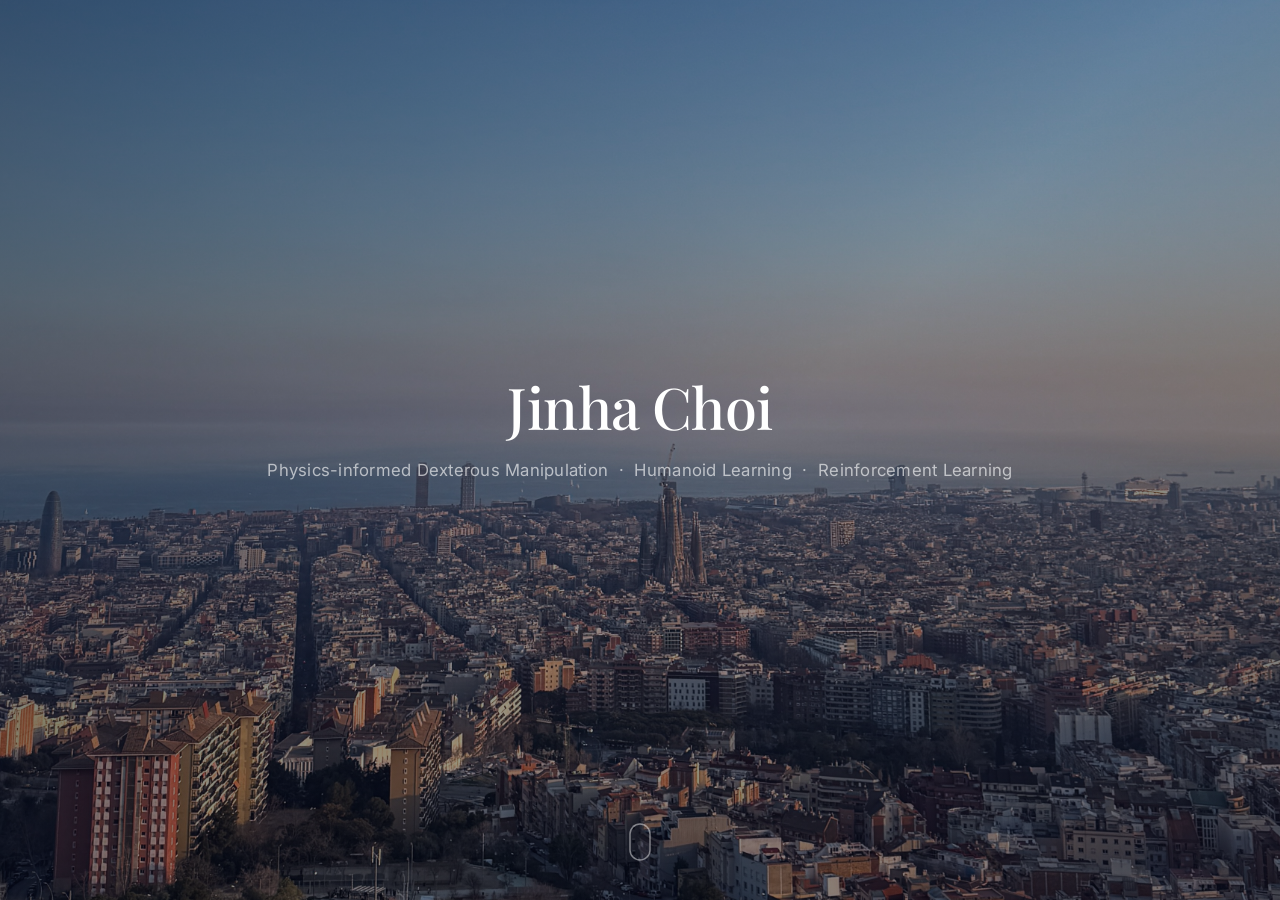
<file: index.html>
<!DOCTYPE html>
<html lang="en">
<head>
  <meta charset="UTF-8" />
  <meta name="viewport" content="width=device-width, initial-scale=1.0" />
  <title>Jinha Choi</title>
  <meta name="description" content="Jinha Choi — Yonsei University. Physics-informed dexterous manipulation, humanoid learning, and reinforcement learning.">

  <link rel="preconnect" href="https://fonts.googleapis.com">
  <link rel="preconnect" href="https://fonts.gstatic.com" crossorigin>
  <link href="https://fonts.googleapis.com/css2?family=Playfair+Display:wght@400;500;600&family=Inter:wght@300;400;500;600;700&display=swap" rel="stylesheet">

  <link rel="stylesheet" href="base.css" />
  <link rel="stylesheet" href="hero.css" />
  <link rel="stylesheet" href="content.css" />
</head>

<body>
  <div class="snap-container">

    <!-- ═══════════════════ HERO ═══════════════════ -->
    <header class="hero" id="home">
      <div class="hero-overlay"></div>
      <div class="hero-content">
        <h1 class="hero-name">Jinha Choi</h1>
        <p class="hero-tagline">Physics-informed Dexterous Manipulation &nbsp;·&nbsp; Humanoid Learning &nbsp;·&nbsp; Reinforcement Learning</p>
      </div>
      <button class="scroll-cue" type="button" aria-label="Scroll to content">
        <!-- Mouse scroll icon with animated wheel -->
        <svg viewBox="0 0 24 40" fill="none" aria-hidden="true">
          <rect x="2" y="2" width="20" height="36" rx="10" stroke="currentColor" stroke-width="1.5"/>
          <circle cx="12" cy="10" r="2.8" fill="currentColor">
            <animate attributeName="cy" values="10;22;10" dur="2s" repeatCount="indefinite" calcMode="spline" keySplines="0.4 0 0.6 1; 0.4 0 0.6 1"/>
            <animate attributeName="opacity" values="0.9;0.15;0.9" dur="2s" repeatCount="indefinite" calcMode="spline" keySplines="0.4 0 0.6 1; 0.4 0 0.6 1"/>
          </circle>
        </svg>
      </button>
    </header>

    <!-- ═══════════════════ CONTENT ═══════════════════ -->
    <div id="contentWrap" class="content-wrap snap">

      <!-- ─── Sticky Nav ─── -->
      <nav id="contentNav" class="content-nav">
        <div class="content-nav-inner">
          <a class="brand" href="#home" id="brandLink">Jinha Choi</a>
          <ul class="navlinks">
            <li><a class="navlink" href="#about">About</a></li>
            <li><a class="navlink" href="#news">News</a></li>
            <li><a class="navlink" href="#publications">Publications</a></li>
            <li><a class="navlink" href="#experience">Experience</a></li>
            <li><a class="navlink" href="#awards">Awards</a></li>
            <li><a class="navlink" href="#contact">Contact</a></li>
          </ul>
        </div>
      </nav>

      <!-- ═══════════════════ ABOUT ═══════════════════ -->
      <section id="about" class="section bg-white">
        <div class="section-inner">
          <div class="about-grid">

            <!-- Left: bio -->
            <div class="about-content">
              <h2 class="about-name">Jinha Choi</h2>

              <div class="about-bio">
                <p>
                  I'm Jinha Choi, an undergraduate student at Yonsei University, South Korea, majoring in Computer
                  Science and Nano Science and Engineering and expected to graduate in February 2027.
                </p>
                <p>
                  I am currently advised by
                  <a href="https://scholar.google.com/citations?user=jizxpZYAAAAJ&amp;hl=ko&amp;oi=ao" target="_blank" rel="noopener">Prof. Yonghyeon Lee</a>
                  at <a href="https://rophi-lab.github.io/" target="_blank" rel="noopener">RoPhi Lab</a> at Yonsei
                  University, working on high-DoF dexterous manipulation incorporating physics- and control-informed
                  priors toward generalizable robot intelligence for unstructured environments and real-world
                  deployment. Previously, I was a research intern at
                  <a href="https://www.hugelab.org/" target="_blank" rel="noopener">HuGeLab</a> at KAIST, advised by
                  <a href="https://beomjoonkim.github.io/" target="_blank" rel="noopener">Prof. Beomjoon Kim</a>, where
                  I worked on real-world deployment of humanoid locomotion policies. I also worked at
                  <a href="https://dil.yonsei.ac.kr/" target="_blank" rel="noopener">DILLab</a> at Yonsei University,
                  advised by <a href="https://www.jmlee.kr/" target="_blank" rel="noopener">Prof. Jongmin Lee</a>, on
                  offline reinforcement learning that distills a value-aware multi-step flow policy into an efficient
                  one-step policy using state-wise entropic optimal transport. Earlier, at Yonsei RLLAB, advised
                  by Prof. Youngwoon Lee, I built humanoid locomotion baselines using retargeted motion priors
                  and studied their effects on motion quality and stability.
                </p>
              </div>

              <div class="about-links">
                <a class="link-chip" href="assets/CV.pdf" target="_blank" rel="noopener">
                  <img src="assets/content/about/cv.webp" alt=""> CV
                </a>
                <a class="link-chip" href="https://scholar.google.com/citations?user=HBGZwBkAAAAJ&amp;hl=en" target="_blank" rel="noopener">
                  <img src="assets/content/about/google scholar.png" alt="" class="scholar-icon"> Scholar
                </a>
                <a class="link-chip" href="https://mail.google.com/mail/?view=cm&amp;fs=1&amp;to=jinhac174@gmail.com" target="_blank" rel="noopener">
                  <img src="assets/content/about/email.webp" alt=""> Email
                </a>
                <a class="link-chip" href="https://www.linkedin.com/in/jinha-choi-85202a30b/" target="_blank" rel="noopener">
                  <img src="assets/content/about/linkedin.webp" alt=""> LinkedIn
                </a>
              </div>
            </div>

            <!-- Right: photo -->
            <div class="about-photo-col">
              <img src="assets/content/about/jinha.jpg" alt="Jinha Choi" class="about-photo"/>
            </div>
          </div>
        </div>
      </section>

      <!-- ═══════════════════ NEWS ═══════════════════ -->
      <section id="news" class="section bg-gray">
        <div class="section-inner">
          <h2 class="section-title">News</h2>
          <div class="section-rule"></div>

          <ul class="news-list">
            <li class="news-item">
              <span class="news-date">Sep 2026</span>
              <span class="news-text">
                Started research internship at <strong>RoPhi Lab</strong>, Yonsei University, working on high-DoF
                dexterous manipulation with <strong>Prof. Yonghyeon Lee</strong>.
              </span>
            </li>
            <li class="news-item">
              <span class="news-date">Jun 2026</span>
              <span class="news-text">
                Started summer internship at <strong>KAIST HuGeLab</strong>, working on humanoid robot learning
                with <strong>Prof. Beomjoon Kim</strong>.
              </span>
            </li>
            <li class="news-item">
              <span class="news-date">Jun 2026</span>
              <span class="news-text">
                Submitted <em>"Learning Multimodal One-step Flow Policy via Value-weighted Optimal Transport"</em>
                to <strong>NeurIPS 2026</strong>.
              </span>
            </li>
            <li class="news-item">
              <span class="news-date">Jan 2026</span>
              <span class="news-text">
                Started research internship at <strong>DILLAB</strong>, Yonsei University, working on
                multimodal flow policies and offline RL with <strong>Prof. Jongmin Lee</strong>.
              </span>
            </li>
            <li class="news-item">
              <span class="news-date">Jul 2025</span>
              <span class="news-text">
                Started research internship at <strong>RLLAB</strong>, Yonsei University, working on humanoid
                loco-manipulation with <strong>Prof. Youngwoon Lee</strong>.
              </span>
            </li>
            <li class="news-item">
              <span class="news-date">May 2025</span>
              <span class="news-text">
                <em>"When AI Co-Scientists Fail: SPOT"</em> — a benchmark for automated verification of scientific
                research — available on arXiv (contributing co-author).
              </span>
            </li>
          </ul>
        </div>
      </section>

      <!-- ═══════════════════ PUBLICATIONS ═══════════════════ -->
      <section id="publications" class="section bg-white">
        <div class="section-inner">
          <h2 class="section-title">Publications</h2>
          <div class="section-rule"></div>

          <div class="pub-list">

            <!-- Paper 1: Flow Policy -->
            <article class="pub-item">
              <div class="pub-img-col">
                <img src="assets/content/publications/OptiFlow.png" alt="OptiFlow paper preview" class="pub-img">
              </div>
              <div class="pub-info">
                <p class="pub-title">
                  [C1] Learning Multimodal One-step Flow Policy via Value-weighted Optimal Transport
                </p>
                <p class="pub-authors">
                  Jaehun Shon<sup>*</sup>, <strong>Jinha Choi</strong><sup>*</sup>, Jongwook Jeon, Jongmin Lee
                </p>
                <p class="pub-authors"><sup>*</sup> Equal contribution.</p>
                <div class="pub-meta-row">
                  <span class="pub-venue pub-venue-featured">NeurIPS 2026</span>
                  <div class="pub-links">
                    <a class="pub-link" href="https://arxiv.org/pdf/2609.15883" target="_blank" rel="noopener">Paper</a>
                    <a class="pub-link" href="https://github.com/Yonsei-DILLab/OptiFlow" target="_blank" rel="noopener">Code</a>
                    <a class="pub-link" href="https://manfromearth11.github.io/projects/optiflow/" target="_blank" rel="noopener">Project Website</a>
                  </div>
                </div>
              </div>
            </article>

            <!-- Paper 2: SPOT -->
            <article class="pub-item">
              <div class="pub-img-col">
                <img src="assets/content/publications/SPOT.png" alt="SPOT benchmark" class="pub-img">
              </div>
              <div class="pub-info">
                <p class="pub-title">
                  [P1] When AI Co-Scientists Fail: SPOT — a Benchmark for Automated Verification of Scientific Research
                </p>
                <p class="pub-authors">
                  Guijin Son, Jiwoo Hong, Honglu Fan, Heejeong Nam, Hyunwoo Ko, Seungwon Lim,
                  Jinyeop Song, <strong>Jinha Choi</strong>, Gonçalo Paulo, Youngjae Yu, Stella Biderman
                </p>
                <div class="pub-meta-row">
                  <span class="pub-venue"><strong>arXiv Preprint 2025</strong></span>
                  <div class="pub-links">
                    <a class="pub-link" href="https://arxiv.org/abs/2505.11855" target="_blank" rel="noopener">Paper</a>
                    <a class="pub-link" href="https://huggingface.co/datasets/amphora/SPOT-MetaData" target="_blank" rel="noopener">Hugging Face</a>
                    <a class="pub-link" href="https://scholar.google.com/citations?view_op=view_citation&amp;hl=en&amp;user=HBGZwBkAAAAJ&amp;citation_for_view=HBGZwBkAAAAJ:u5HHmVD_uO8C" target="_blank" rel="noopener">Google Scholar</a>
                  </div>
                </div>
              </div>
            </article>

          </div>
        </div>
      </section>

      <!-- ═══════════════════ EXPERIENCE ═══════════════════ -->
      <section id="experience" class="section bg-gray">
        <div class="section-inner">
          <h2 class="section-title">Experience</h2>
          <div class="section-rule"></div>

          <!-- Project details follow the CV; existing media is retained where available. -->
          <div class="tl-entries">

            <div class="tl-entry">
              <div class="tl-media-frame">
                <div class="tl-media-placeholder" role="img" aria-label="Project demo coming soon">
                  <svg viewBox="0 0 24 24" fill="none" aria-hidden="true">
                    <rect x="3" y="4" width="18" height="16" rx="3" stroke="currentColor" stroke-width="1.3"/>
                    <path d="m10 8 6 4-6 4V8Z" stroke="currentColor" stroke-width="1.3" stroke-linejoin="round"/>
                  </svg>
                  <span>Demo coming soon</span>
                </div>
              </div>
              <div class="tl-body">
                <div class="tl-header">
                  <div>
                    <p class="tl-org">Model-based Global Planning and Learning-based Local Correction</p>
                    <p class="tl-role">Advised by <a href="https://scholar.google.com/citations?user=jizxpZYAAAAJ&amp;hl=ko&amp;oi=ao" target="_blank" rel="noopener">Prof. Yonghyeon Lee</a></p>
                  </div>
                  <span class="tl-date">Nov 2026 – Present</span>
                </div>
                <ul class="tl-desc tl-bullets">
                  <li>Developing a model-based global planner that tracks diverse moving objects with side-view and wrist cameras through an MPC torque controller.</li>
                  <li>Integrating a learned local controller through a policy-gating system that switches between the two for generalizable, robust reactive grasping.</li>
                </ul>
              </div>
            </div>

            <div class="tl-entry">
              <div class="tl-media-frame">
                <video class="tl-media tl-media-standard" autoplay muted loop playsinline preload="metadata" aria-label="Hierarchical reactive grasping on a Franka FR3 at 3 times speed">
                  <source src="assets/content/experience/web/hierarchical-reactive-grasping-fr3-3x.mp4" type="video/mp4">
                </video>
              </div>
              <div class="tl-body">
                <div class="tl-header">
                  <div>
                    <p class="tl-org">Hierarchical Reactive Grasping on FR3</p>
                    <p class="tl-role">Advised by <a href="https://scholar.google.com/citations?user=jizxpZYAAAAJ&amp;hl=ko&amp;oi=ao" target="_blank" rel="noopener">Prof. Yonghyeon Lee</a></p>
                  </div>
                  <span class="tl-date">Oct – Nov 2026</span>
                </div>
                <ul class="tl-desc tl-bullets">
                  <li>Developed and tested a reactive grasping system on a Franka FR3, adapting Lee et al.’s <a href="https://reactivegrasp.github.io/" target="_blank" rel="noopener">ICRA 2026 framework</a> to the physical setup by integrating task-space velocity fields with joint-space quadratic programming.</li>
                  <li>Demonstrated reactive grasping as the target object was moved and reoriented, without training on robot action data.</li>
                  <li><a href="https://youtu.be/omPNzPHzkBk?si=TDyMaazhN5sAHeyk" target="_blank" rel="noopener">Watch the real-time demo on YouTube</a></li>
                </ul>
              </div>
            </div>

            <div class="tl-entry">
              <div class="tl-media-frame">
                <video class="tl-media tl-media-standard" autoplay muted loop playsinline preload="metadata" aria-label="Franka FR3 control and perception demonstration: first 18 seconds at 5 times speed, then 10 times speed">
                  <source src="assets/content/experience/web/franka-fr3-control-5x-10x.mp4" type="video/mp4">
                </video>
              </div>
              <div class="tl-body">
                <div class="tl-header">
                  <div>
                    <p class="tl-org">Franka FR3 Control and Perception</p>
                    <p class="tl-role">Advised by <a href="https://scholar.google.com/citations?user=jizxpZYAAAAJ&amp;hl=ko&amp;oi=ao" target="_blank" rel="noopener">Prof. Yonghyeon Lee</a></p>
                  </div>
                  <span class="tl-date">Sep – Oct 2026</span>
                </div>
                <ul class="tl-desc tl-bullets">
                  <li>Implemented torque-level controllers on a Franka FR3, including gravity compensation, collision-aware control, QP-based inverse kinematics, and joint/task-space impedance control.</li>
                  <li>Integrated a calibrated two-camera setup with point-cloud perception and visual servoing for perception-guided grasping on the physical robot.</li>
                </ul>
              </div>
            </div>

            <div class="tl-entry">
              <div class="tl-media-frame"><video class="tl-media tl-media-standard" autoplay muted loop playsinline preload="metadata" aria-label="Humanoid Deployment — Locomotion demonstration"><source src="assets/content/experience/web/humanoid-deployment.mp4" type="video/mp4"></video></div>
              <div class="tl-body">
                <div class="tl-header">
                  <div>
                    <p class="tl-org">Humanoid Deployment — Locomotion</p>
                    <p class="tl-role">Advised by <a href="https://beomjoonkim.github.io/" target="_blank" rel="noopener">Prof. Beomjoon Kim</a></p>
                  </div>
                  <span class="tl-date">Jul 2026</span>
                </div>
                <ul class="tl-desc tl-bullets">
                  <li>Trained, validated, and deployed locomotion policies on the Unitree G1 and a custom 108 kg humanoid via sim-to-sim and sim-to-real evaluation.</li>
                </ul>
              </div>
            </div>

            <div class="tl-entry">
              <div class="tl-media-frame"><video class="tl-media tl-media-standard" autoplay muted loop playsinline preload="metadata" aria-label="Franka FR3 Teleoperation Data Collection demonstration"><source src="assets/content/experience/web/franka-teleoperation.mp4" type="video/mp4"></video></div>
              <div class="tl-body">
                <div class="tl-header">
                  <div>
                    <p class="tl-org">Franka FR3 Teleoperation Data Collection</p>
                    <p class="tl-role">Advised by <a href="https://beomjoonkim.github.io/" target="_blank" rel="noopener">Prof. Beomjoon Kim</a></p>
                  </div>
                  <span class="tl-date">Jul 2026</span>
                </div>
                <ul class="tl-desc tl-bullets">
                  <li>Integrated a Franka Panda with a 3D mouse, Touch haptic device, and Meta Quest for teleoperated demonstration collection.</li>
                </ul>
              </div>
            </div>

            <div class="tl-entry">
              <div class="tl-media-frame"><video class="tl-media tl-media-standard" autoplay muted loop playsinline preload="metadata" aria-label="Humanoid Fixed-Base Manipulation demonstration"><source src="assets/content/experience/web/humanoid-manipulation.mp4" type="video/mp4"></video></div>
              <div class="tl-body">
                <div class="tl-header">
                  <div>
                    <p class="tl-org">Humanoid Fixed-Base Manipulation</p>
                    <p class="tl-role">Advised by Prof. Youngwoon Lee</p>
                  </div>
                  <span class="tl-date">Mar – Jun 2026</span>
                </div>
                <ul class="tl-desc tl-bullets">
                  <li>Investigated PPO exploration limits for humanoid fixed-base manipulation in massively parallel simulation.</li>
                  <li>Compared PPO with SAPG and EPO and analyzed methods for improving exploration.</li>
                </ul>
              </div>
            </div>

            <div class="tl-entry">
              <div class="tl-media-frame"><video class="tl-media tl-media-standard" autoplay muted loop playsinline preload="metadata" aria-label="A1-Challenge Autonomous Driving Competition demonstration"><source src="assets/content/experience/web/a1-challenge.mp4" type="video/mp4"></video></div>
              <div class="tl-body">
                <div class="tl-header">
                  <div>
                    <p class="tl-org">A1-Challenge Autonomous Driving Competition</p>
                    <p class="tl-role">Ministry of Trade &amp; KIAPI</p>
                  </div>
                  <span class="tl-date">Mar – May 2026</span>
                </div>
                <ul class="tl-desc tl-bullets">
                  <li>Placed 4th; qualified in Nov. 2025.</li>
                  <li>Built behavioral-cloning and DAgger racing policies in MORAI using targeted corner-case demonstrations.</li>
                </ul>
              </div>
            </div>

            <div class="tl-entry">
              <div class="tl-media-frame"><video class="tl-media tl-media-standard" autoplay muted loop playsinline preload="metadata" aria-label="Physical AI Robotics Hackathon — Arm Manipulation demonstration"><source src="assets/content/experience/web/physical-ai-hackathon.mp4" type="video/mp4"></video></div>
              <div class="tl-body">
                <div class="tl-header">
                  <div>
                    <p class="tl-org">Physical AI Robotics Hackathon — Arm Manipulation</p>
                    <p class="tl-role">Kernel Academy &amp; Doosan Robotics</p>
                  </div>
                  <span class="tl-date">Mar 2026</span>
                </div>
                <ul class="tl-desc tl-bullets">
                  <li>Built a speech-guided pick-and-place pipeline with a Doosan E0509, RGB-D sensing, Whisper, SAM2, GPT-4o, and ROS2.</li>
                  <li>Implemented calibrated 3D localization, task verification, and error recovery for autonomous execution.</li>
                </ul>
              </div>
            </div>

            <div class="tl-entry">
              <div class="tl-media-frame"><img class="tl-media tl-media-standard" src="assets/content/experience/image inpainting.png" alt="Image Inpainting with LLMs and Diffusion Models"></div>
              <div class="tl-body">
                <div class="tl-header">
                  <div>
                    <p class="tl-org">Image Inpainting with LLMs and Diffusion Models</p>
                    <p class="tl-role">OUTTA AI Bootcamp</p>
                  </div>
                  <span class="tl-date">Jul – Aug 2024</span>
                </div>
                <ul class="tl-desc tl-bullets">
                  <li>Developed a language-conditioned image editing pipeline combining LLM-based attribute extraction, semantic segmentation, and diffusion-based inpainting.</li>
                </ul>
              </div>
            </div>

            <div class="tl-entry">
              <div class="tl-media-frame tl-media-frame-kdic"><img class="tl-media tl-media-standard tl-media-kdic" src="assets/content/experience/military.jpg" alt="Korea Defense Intelligence Command — Translator"></div>
              <div class="tl-body">
                <div class="tl-header">
                  <div>
                    <p class="tl-org">Korea Defense Intelligence Command — Translator</p>
                    <p class="tl-role">Military Service</p>
                  </div>
                  <span class="tl-date">Mar 2023 – Sep 2024</span>
                </div>
                <ul class="tl-desc tl-bullets">
                  <li>Translated classified documents and interpreted classified meetings for KDIC and partner agencies, including the National Intelligence Service and the U.S. National Geospatial-Intelligence Agency.</li>
                </ul>
              </div>
            </div>

            <div class="tl-entry">
              <div class="tl-media-frame tl-media-frame-vex"><video class="tl-media" autoplay muted loop playsinline preload="metadata" aria-label="VEX Robotics demonstration"><source src="assets/content/experience/web/vex-world-championship.mp4" type="video/mp4"></video></div>
              <div class="tl-body">
                <div class="tl-header">
                  <div>
                    <p class="tl-org">VEX Robotics</p>
                    <p class="tl-role">Team Lead, 1010B, WVSS Robotics</p>
                  </div>
                  <span class="tl-date">Sep 2017 – Jun 2020</span>
                </div>
                <ul class="tl-desc tl-bullets">
                  <li>Led a 12-member team across three seasons, overseeing strategy, mechanical and electrical design, programming, autonomous control, and competitive driving.</li>
                  <li>Earned first-place finishes at regional and British Columbia provincial competitions and advanced to the VEX Robotics World Championship.</li>
                  <li>Science Division Finalist at the VEX Robotics World Championship.</li>
                </ul>
              </div>
            </div>

          </div><!-- /tl-entries -->

        </div>
      </section>

      <!-- ═══════════════════ AWARDS ═══════════════════ -->
      <section id="awards" class="section bg-white">
        <div class="section-inner">
          <h2 class="section-title">Awards</h2>
          <div class="section-rule"></div>

          <div class="awards-list">

            <div class="award-row">
              <div class="award-meta"><span class="award-year">2026</span></div>
              <div class="award-body">
                <p class="award-title">Hyundai NGV Robotics Track H-Mobility Class Certificate</p>
                <p class="award-sub">Mar – Jul 2026 · Hyundai NGV</p>
                <p class="award-desc">Completed Hyundai’s Robotics Track in robotics and robot learning and received the H-Mobility Class Certificate.</p>
              </div>
            </div>

            <div class="award-row">
              <div class="award-meta"><span class="award-year">2026</span></div>
              <div class="award-body">
                <p class="award-title">2nd Place — Physical AI Robotics Hackathon</p>
                <p class="award-sub">Mar 2026 · Kernel Academy &amp; Doosan Robotics</p>
                <p class="award-desc">Presented a manipulation pipeline and demonstrated perception-guided grasping at the Kernel Academy hackathon.</p>
              </div>
            </div>

            <div class="award-row">
              <div class="award-meta"><span class="award-year">2024</span></div>
              <div class="award-body">
                <p class="award-title">Top Award — Korea Defense Intelligence Command AI Security Competition</p>
                <p class="award-sub">Awarded by Major General Sangho Moon (OF-7), Commander, KDIC</p>
                <p class="award-desc">Proposed an on-device AI framework for military systems with partial internet exposure, designed to support operational convenience while strengthening protection against security vulnerabilities and malicious misuse.</p>
              </div>
            </div>

            <div class="award-row">
              <div class="award-meta"><span class="award-year">2022</span></div>
              <div class="award-body">
                <p class="award-title">Honor Roll — Yonsei University</p>
                <p class="award-sub">Jul 2022</p>
                <p class="award-desc">Recognized for academic performance in the top 3%.</p>
              </div>
            </div>

            <div class="award-row">
              <div class="award-meta"><span class="award-year">2021</span></div>
              <div class="award-body">
                <p class="award-title">1st Place — Yonsei–Nexon RC Creative Platform</p>
                <p class="award-sub">Mar – Dec 2021</p>
                <p class="award-desc">Led a five-member team to develop an automated revolving-door assistance system for people with mobility impairments; ranked 1st of 90 teams and received a $10,000 award.</p>
              </div>
            </div>

            <div class="award-row">
              <div class="award-meta"><span class="award-year">2019</span></div>
              <div class="award-body">
                <p class="award-title">Division Finalist — VEX Robotics World Championship</p>
                <p class="award-sub">Nov 2019 · Kentucky, USA</p>
                <p class="award-desc">Reached the Science Division final in a 100-team division within a field of 600 qualified teams.</p>
              </div>
            </div>

            <div class="award-row">
              <div class="award-meta"><span class="award-year">2019</span></div>
              <div class="award-body">
                <p class="award-title">1st Place — VEX Robotics Canada BC Provincial Championship</p>
                <p class="award-sub">Jun 2019</p>
                <p class="award-desc">Won the British Columbia Provincial Championship and qualified for the VEX Robotics World Championship.</p>
              </div>
            </div>

          </div>
        </div>
      </section>

      <!-- ═══════════════════ CONTACT ═══════════════════ -->
      <section id="contact" class="section contact-section">
        <div class="section-inner">
          <h2 class="section-title">Contact</h2>
          <div class="section-rule"></div>
          <p class="contact-intro">Feel free to reach out for research discussions, collaboration, or general inquiries.</p>

          <div class="contact-cards">

            <a class="contact-card" href="https://mail.google.com/mail/?view=cm&amp;fs=1&amp;to=jinhac174@gmail.com" target="_blank" rel="noopener">
              <div class="contact-card-icon">
                <svg viewBox="0 0 24 24" fill="none" stroke="currentColor" stroke-width="1.8" stroke-linecap="round" stroke-linejoin="round">
                  <rect x="2" y="4" width="20" height="16" rx="2"/>
                  <path d="M2 7l10 7 10-7"/>
                </svg>
              </div>
              <div class="contact-card-text">
                <div class="contact-card-label">Email</div>
                <div class="contact-card-val">jinhac174@gmail.com</div>
              </div>
            </a>

            <a class="contact-card" href="https://scholar.google.com/citations?user=HBGZwBkAAAAJ&amp;hl=en" target="_blank" rel="noopener">
              <div class="contact-card-icon">
                <img src="assets/content/contact/google scholar black.png" alt="" class="scholar-icon">
              </div>
              <div class="contact-card-text">
                <div class="contact-card-label">Google Scholar</div>
                <div class="contact-card-val">Jinha Choi</div>
              </div>
            </a>

            <a class="contact-card" href="https://www.linkedin.com/in/jinha-choi-85202a30b/" target="_blank" rel="noopener">
              <div class="contact-card-icon">
                <svg viewBox="0 0 24 24" fill="currentColor">
                  <path d="M20.447 20.452h-3.554v-5.569c0-1.328-.027-3.037-1.852-3.037-1.853 0-2.136 1.445-2.136 2.939v5.667H9.351V9h3.414v1.561h.046c.477-.9 1.637-1.85 3.37-1.85 3.601 0 4.267 2.37 4.267 5.455v6.286zM5.337 7.433a2.062 2.062 0 01-2.063-2.065 2.064 2.064 0 112.063 2.065zm1.782 13.019H3.555V9h3.564v11.452zM22.225 0H1.771C.792 0 0 .774 0 1.729v20.542C0 23.227.792 24 1.771 24h20.451C23.2 24 24 23.227 24 22.271V1.729C24 .774 23.2 0 22.222 0h.003z"/>
                </svg>
              </div>
              <div class="contact-card-text">
                <div class="contact-card-label">LinkedIn</div>
                <div class="contact-card-val">Jinha Choi</div>
              </div>
            </a>

            <div class="contact-card contact-card-location">
              <div class="contact-card-icon">
                <svg viewBox="0 0 24 24" fill="none" stroke="currentColor" stroke-width="1.8" stroke-linecap="round" stroke-linejoin="round">
                  <path d="M12 2C8.134 2 5 5.134 5 9c0 5.25 7 13 7 13s7-7.75 7-13c0-3.866-3.134-7-7-7z"/>
                  <circle cx="12" cy="9" r="2.5"/>
                </svg>
              </div>
              <div class="contact-card-text">
                <div class="contact-card-label">Location</div>
                <div class="contact-card-val">50 Yonsei-Ro, Seodaemun-Gu<br>Seoul, Republic of Korea</div>
              </div>
            </div>

          </div>
        </div>
      </section>

      <!-- ─── Back to top ─── -->
      <button id="toAbout" class="to-top" type="button" aria-label="Back to top">
        <svg viewBox="0 0 24 24" aria-hidden="true">
          <path d="M18 15l-6-6-6 6" fill="none" stroke="currentColor" stroke-width="2.5" stroke-linecap="round" stroke-linejoin="round"/>
        </svg>
      </button>

      <!-- ─── Footer ─── -->
      <footer class="site-footer">
        <div class="footer-inner">
          <div class="footer-links">
            <a href="assets/CV.pdf" target="_blank" rel="noopener" class="footer-cv">CV</a>

            <a href="https://scholar.google.com/citations?user=HBGZwBkAAAAJ&amp;hl=en" target="_blank" rel="noopener" aria-label="Google Scholar">
              <img src="assets/footer/google scholar black.png" alt="Google Scholar" class="footer-icon">
            </a>
            <a href="mailto:jinhac174@gmail.com" aria-label="Email">
              <img src="assets/footer/email.png" alt="Email" class="footer-icon">
            </a>
            <a href="https://www.linkedin.com/in/jinha-choi-85202a30b/" target="_blank" rel="noopener" aria-label="LinkedIn">
              <img src="assets/footer/linkedin.png" alt="LinkedIn" class="footer-icon">
            </a>
            <a href="https://instagram.com/daniel.c.hoi" target="_blank" rel="noopener" aria-label="Instagram">
              <img src="assets/footer/instagram.png" alt="Instagram" class="footer-icon">
            </a>
          </div>
          <p class="footer-copy">&copy; 2026 Jinha Choi. All rights reserved.</p>
        </div>
      </footer>

    </div><!-- /contentWrap -->
  </div><!-- /snap-container -->

  <script>
  (() => {
    const container    = document.querySelector('.snap-container');
    const hero         = document.getElementById('home');
    const contentWrap  = document.getElementById('contentWrap');
    const nav          = document.getElementById('contentNav');
    const cue          = document.querySelector('.scroll-cue');
    const toAboutBtn   = document.getElementById('toAbout');
    const about        = document.getElementById('about');
    const brandLink    = document.getElementById('brandLink');

    if (!container || !hero || !contentWrap || !nav) return;

    // Brand → scroll back to hero
    if (brandLink) {
      brandLink.addEventListener('click', (e) => {
        e.preventDefault();
        container.scrollTo({ top: 0, behavior: 'smooth' });
      });
    }

    const navH = () => nav.offsetHeight || 60;

    // Scroll position restoration
    const SCROLL_KEY = 'snap_scrollTop_v3';
    if ('scrollRestoration' in history) history.scrollRestoration = 'manual';
    const saved = sessionStorage.getItem(SCROLL_KEY);
    if (saved !== null) {
      const prev = container.style.scrollBehavior;
      container.style.scrollBehavior = 'auto';
      container.scrollTop = Number(saved) || 0;
      requestAnimationFrame(() => { container.style.scrollBehavior = prev || ''; });
    }

    // Scroll cue → use the same native motion and snap as manual scrolling
    function scrollToContent() {
      contentWrap.scrollIntoView({ behavior: 'smooth', block: 'start' });
    }
    if (cue) cue.addEventListener('click', scrollToContent);

    // Show nav + back-to-top when hero leaves view
    const heroIO = new IntersectionObserver(([entry]) => {
      const onHero = entry.isIntersecting && entry.intersectionRatio >= 0.6;
      nav.classList.toggle('is-visible', !onHero);
      if (toAboutBtn) toAboutBtn.classList.toggle('is-visible', !onHero);
    }, { root: container, threshold: [0, 0.6] });
    heroIO.observe(hero);

    // Back-to-top → scroll to about section
    if (toAboutBtn && about) {
      toAboutBtn.addEventListener('click', () => {
        container.scrollTo({ top: about.offsetTop - navH(), behavior: 'smooth' });
      });
    }

    // Snap: mandatory near hero, free scrolling in content
    const EXTRA_ZONE = 200;
    function updateSnapMode() {
      const inMandatory = container.scrollTop <= (Math.max(1, hero.offsetHeight) + EXTRA_ZONE);
      container.style.scrollSnapType = inMandatory ? 'y mandatory' : 'none';
    }

    // Active nav highlight (most-visible section)
    const links   = Array.from(nav.querySelectorAll('.navlink'));
    const sections = links
      .map(a => document.querySelector(a.getAttribute('href')))
      .filter(Boolean);

    function updateActiveLink() {
      if (!sections.length) return;
      const cr       = container.getBoundingClientRect();
      const viewTop  = cr.top + navH();
      const viewBot  = cr.bottom;
      let best = null, bestV = -1;
      for (const sec of sections) {
        const r = sec.getBoundingClientRect();
        const v = Math.max(0, Math.min(r.bottom, viewBot) - Math.max(r.top, viewTop));
        if (v > bestV) { bestV = v; best = sec; }
      }
      if (best) {
        links.forEach(a =>
          a.classList.toggle('is-active', a.getAttribute('href') === `#${best.id}`)
        );
      }
    }

    // Anchor nav clicks with sticky-nav offset
    links.forEach(a => {
      a.addEventListener('click', (e) => {
        const href = a.getAttribute('href');
        if (!href?.startsWith('#')) return;
        const target = document.querySelector(href);
        if (!target) return;
        e.preventDefault();
        container.scrollTo({ top: target.offsetTop - navH(), behavior: 'smooth' });
      });
    });

    // Single scroll listener
    let ticking = false;
    container.addEventListener('scroll', () => {
      sessionStorage.setItem(SCROLL_KEY, String(container.scrollTop));
      if (!ticking) {
        ticking = true;
        requestAnimationFrame(() => {
          ticking = false;
          updateSnapMode();
          updateActiveLink();
        });
      }
    }, { passive: true });

    window.addEventListener('resize', () => { updateSnapMode(); requestAnimationFrame(updateActiveLink); });
    window.addEventListener('load',   updateSnapMode);
    window.addEventListener('beforeunload', () => {
      sessionStorage.setItem(SCROLL_KEY, String(container.scrollTop));
    });

    updateActiveLink();
  })();
  </script>

</body>
</html>
</file>
<file: base.css>
/* ========================= 01) Reset + tokens ========================= */
*, *::before, *::after { box-sizing: border-box; margin: 0; padding: 0; }
html, body { height: 100%; }

:root {
  --font-serif: "Playfair Display", Georgia, "Times New Roman", serif;
  --font-sans:  "Inter", system-ui, -apple-system, "Segoe UI", Arial, sans-serif;

  --c-950: #0a0f1a;
  --c-900: #0f172a;
  --c-800: #1e293b;
  --c-700: #334155;
  --c-600: #475569;
  --c-500: #64748b;
  --c-400: #94a3b8;
  --c-300: #cbd5e1;
  --c-200: #e2e8f0;
  --c-100: #f1f5f9;
  --c-50:  #f8fafc;

  --accent:        #2563eb;
  --accent-dark:   #1d4ed8;
  --accent-dim:    rgba(37,99,235,0.08);
  --accent-border: rgba(37,99,235,0.22);

  --bg:     #ffffff;
  --bg-alt: #f8fafc;
  --border: #e2e8f0;
  --text:   var(--c-900);
  --muted:  var(--c-500);

  --nav-h:     60px;
  --content-w: 1300px;
  --pad-x:     clamp(20px, 3vw, 52px);

  --shadow-sm: 0 1px 3px rgba(0,0,0,0.06), 0 1px 2px rgba(0,0,0,0.04);
  --shadow-md: 0 4px 16px rgba(0,0,0,0.08), 0 2px 6px rgba(0,0,0,0.04);

  --r-sm: 8px;
  --r-md: 12px;
  --r-lg: 16px;
}

body {
  font-family: var(--font-sans);
  color: var(--text);
  overflow: hidden;
  -webkit-font-smoothing: antialiased;
  text-rendering: optimizeLegibility;
  line-height: 1.6;
}

h1, h2, h3, h4 {
  font-family: var(--font-serif);
  font-weight: 500;
  line-height: 1.2;
}

a { color: var(--accent); text-decoration: none; }
a:hover { color: var(--accent-dark); }
strong { font-weight: 600; }
</file>
<file: hero.css>
/* ========================= 02) Hero ========================= */
.hero {
  height: 100vh;
  position: relative;
  scroll-snap-align: start;

  background-image: url("assets/hero/background.jpg");
  background-size: cover;
  background-position: center;
  background-repeat: no-repeat;

  display: flex;
  align-items: center;
  justify-content: center;
}

.hero-overlay {
  position: absolute;
  inset: 0;
  background: linear-gradient(
    135deg,
    rgba(10,15,35,0.66) 0%,
    rgba(10,15,35,0.42) 55%,
    rgba(10,15,35,0.54) 100%
  );
}

.hero-content {
  position: relative;
  z-index: 1;
  text-align: center;
  padding: 0 24px;
  max-width: 1100px;
  width: 100%;
}

.hero-name {
  font-family: var(--font-serif);
  font-size: clamp(2.2rem, 5vw, 3.6rem);
  font-weight: 500;
  color: #ffffff;
  line-height: 1.05;
  margin-bottom: 20px;
  letter-spacing: -0.01em;
}

.hero-tagline {
  font-family: var(--font-sans);
  font-size: clamp(0.88rem, 1.8vw, 1.05rem);
  font-weight: 400;
  color: rgba(255,255,255,0.62);
  line-height: 1.6;
  margin-bottom: 40px;
  letter-spacing: 0.015em;
}

/* Scroll cue — mouse scroll icon */
.scroll-cue {
  position: absolute;
  bottom: 38px;
  left: 50%;
  transform: translateX(-50%);
  background: transparent;
  border: 0;
  padding: 0;
  cursor: pointer;
  color: rgba(255,255,255,0.45);
  z-index: 2;
  transition: color 0.2s ease;
}

.scroll-cue:hover {
  color: rgba(255,255,255,0.80);
}

.scroll-cue svg {
  width: 24px;
  height: 40px;
  display: block;
}
</file>
<file: content.css>
/* ========================= 03) Snap + Nav + Sections + Footer ========================= */

.snap-container {
  height: 100vh;
  overflow-y: auto;
  scroll-snap-type: y mandatory;
  scroll-behavior: smooth;
}

.snap  { scroll-snap-align: start; }
.content-wrap { background: var(--bg); }


/* ─── Navbar ─────────────────────────────────────────────────── */
.content-nav {
  position: sticky;
  top: 0;
  z-index: 50;
  height: var(--nav-h);
  background: rgba(255,255,255,0.97);
  border-bottom: 1px solid var(--border);
  backdrop-filter: blur(8px);
  -webkit-backdrop-filter: blur(8px);

  opacity: 0;
  transform: translateY(-8px);
  pointer-events: none;
  transition: opacity 0.22s ease, transform 0.22s ease;
}

.content-nav.is-visible {
  opacity: 1;
  transform: translateY(0);
  pointer-events: auto;
}

.content-nav-inner {
  height: 100%;
  max-width: var(--content-w);
  margin: 0 auto;
  padding: 0 24px;
  display: flex;
  align-items: center;
  justify-content: space-between;
  gap: 16px;
}

.brand {
  font-family: var(--font-serif);
  font-weight: 600;
  font-size: 18px;
  color: var(--c-900);
  letter-spacing: 0.02em;
  flex-shrink: 0;
  text-decoration: none;
}
.brand:hover { color: var(--c-900); }

.navlinks {
  list-style: none;
  display: flex;
  gap: 40px;
  align-items: center;
}

.navlink {
  font-family: var(--font-sans);
  font-size: 13.5px;
  font-weight: 500;
  color: var(--c-600);
  text-decoration: none;
  letter-spacing: 0.01em;
  padding: 4px 0;
  border-bottom: 2px solid transparent;
  transition: color 0.15s ease, border-color 0.15s ease;
  white-space: nowrap;
}

.navlink:hover      { color: var(--accent); }
.navlink.is-active  { color: var(--accent); border-bottom-color: var(--accent); }

@media (max-width: 820px) {
  .navlinks { gap: 20px; overflow-x: auto; padding-bottom: 2px; }
  .navlink  { font-size: 12px; }
  .brand    { font-size: 16px; }
}


/* ─── Section base ───────────────────────────────────────────── */
.section {
  padding: 64px 0;
  scroll-margin-top: var(--nav-h);
  background: #ffffff;
}

.section + .section { position: relative; }

.section + .section::before {
  content: '';
  position: absolute;
  top: 0;
  left: 50%;
  width: calc(100% - var(--pad-x) - var(--pad-x));
  max-width: calc(var(--content-w) - var(--pad-x) - var(--pad-x));
  height: 1px;
  background: var(--border);
  transform: translateX(-50%);
}

.section-inner {
  max-width: var(--content-w);
  margin: 0 auto;
  padding: 0 var(--pad-x);
}

.bg-white { background: #ffffff; }
.bg-gray  { background: #ffffff; }

.section-title {
  font-family: var(--font-serif);
  font-size: 30px;
  font-weight: 600;
  color: var(--c-900);
  letter-spacing: -0.01em;
}

.section-rule {
  width: 40px;
  height: 3px;
  margin-top: 14px;
  margin-bottom: 44px;
  border-radius: 999px;
  background: var(--accent);
}


/* ─── Back to top ────────────────────────────────────────────── */
.to-top {
  position: fixed;
  right: 24px;
  bottom: 24px;
  width: 42px;
  height: 42px;
  border-radius: 999px;
  background: #ffffff;
  border: 1px solid var(--border);
  box-shadow: var(--shadow-md);
  color: var(--accent);
  display: grid;
  place-items: center;
  cursor: pointer;
  z-index: 80;
  opacity: 0;
  transform: translateY(8px) scale(0.96);
  pointer-events: none;
  transition: opacity 0.2s ease, transform 0.2s ease;
}

.to-top.is-visible {
  opacity: 1;
  transform: translateY(0) scale(1);
  pointer-events: auto;
}

.to-top:hover { transform: translateY(-3px) scale(1.1); }
.to-top svg   { width: 18px; height: 18px; display: block; }


/* ========================= About ========================= */

/* Give About its own generous padding */
#about.section { padding: 38px 0 64px; }

.about-grid {
  display: grid;
  grid-template-columns: minmax(0, 760px) 280px;
  justify-content: center;
  gap: clamp(64px, 7vw, 96px);
  align-items: center;
}

.about-photo-col {
  display: flex;
  flex-direction: column;
  align-items: center;
  justify-content: center;
  width: 100%;
}

.about-photo {
  width: 220px;
  height: auto;
  aspect-ratio: 3 / 4;
  border-radius: 0;
  object-fit: cover;
  object-position: center 20%;
  display: block;
}

.about-links {
  display: flex;
  justify-content: center;
  align-items: center;
  flex-wrap: wrap;
  gap: 18px;
  width: 100%;
  margin: 24px auto 0;
}

.link-chip {
  display: flex;
  align-items: center;
  justify-content: center;
  text-align: center;
  gap: 8px;
  padding: 9px 13px;
  border-radius: var(--r-sm);
  border: 0;
  background: var(--bg);
  font-family: var(--font-sans);
  font-size: 13px;
  font-weight: 500;
  color: var(--c-700);
  text-decoration: none;
  transition: all 0.15s ease;
}

.link-chip:hover {
  border-color: var(--accent-border);
  background: var(--accent-dim);
  color: var(--accent);
}

.link-chip img {
  width: 15px;
  height: 15px;
  object-fit: contain;
  flex-shrink: 0;
  opacity: 0.7;
}
.link-chip:hover img { opacity: 1; }

.link-chip img.scholar-icon,
.contact-card-icon img.scholar-icon {
  opacity: 1;
  filter: none;
  background: transparent;
}

/* Bio column */
.about-content {
  width: 100%;
  min-width: 0;
}

.about-name {
  font-family: var(--font-serif);
  font-size: 36px;
  font-weight: 600;
  color: var(--c-900);
  margin-bottom: 28px;
  text-align: center;
}

.about-bio {
  font-family: var(--font-sans);
  font-size: 15.5px;
  line-height: 1.82;
  color: var(--c-700);
}

.about-bio p + p  { margin-top: 16px; }
.about-bio a      { color: var(--accent); font-weight: 500; }
.about-bio a:hover{ color: var(--accent-dark); }

@media (max-width: 760px) {
  #about.section { padding: 38px 0 64px; }
  .about-grid {
    grid-template-columns: minmax(0, 1fr);
    gap: 44px;
  }
  .about-photo-col {
    flex-direction: column;
    align-items: center;
  }
  .about-photo { width: 165px; height: auto; }
  .about-links {
    gap: 10px;
    margin-top: 24px;
  }
  .about-name  { margin-bottom: 22px; }
}

@media (max-width: 480px) {
  .about-links {
    gap: 12px;
  }
}


/* ========================= News ========================= */
.news-list {
  list-style: none;
  display: flex;
  flex-direction: column;
}

.news-item {
  display: grid;
  grid-template-columns: 92px minmax(0, 1fr);
  gap: 22px;
  align-items: baseline;
  padding: 10px 0;
}

.news-item:first-child { padding-top: 0; }
.news-item:last-child  { padding-bottom: 0; }

.news-date {
  font-family: var(--font-sans);
  font-size: 12px;
  font-weight: 500;
  color: var(--c-400);
  white-space: nowrap;
}

.news-text {
  font-family: var(--font-sans);
  font-size: 14px;
  line-height: 1.65;
  color: var(--c-700);
}

.news-text strong { color: var(--c-900); font-weight: 600; }
.news-text em     { font-style: italic; }

@media (max-width: 480px) {
  .news-item {
    grid-template-columns: 74px minmax(0, 1fr);
    gap: 14px;
    align-items: start;
  }
  .news-date { font-size: 11px; padding-top: 2px; }
}


/* ========================= Publications ========================= */
.pub-list {
  display: flex;
  flex-direction: column;
  gap: 0;
}

.pub-item {
  display: grid;
  grid-template-columns: 260px 1fr;
  gap: 28px;
  align-items: start;
  padding: 16px 0;
}

.pub-item:first-child { padding-top: 0; }

.pub-img-col { width: 260px; flex-shrink: 0; }

.pub-img {
  width: 100%;
  height: auto;
  border: 1px solid rgba(203, 213, 225, 0.65);
  display: block;
}

.pub-info { min-width: 0; padding-top: 4px; }

.pub-title {
  font-family: var(--font-sans);
  font-size: 16px;
  font-weight: 700;
  color: var(--c-900);
  line-height: 1.45;
  margin-bottom: 10px;
}

.pub-authors {
  font-family: var(--font-sans);
  font-size: 13.5px;
  color: var(--c-600);
  line-height: 1.65;
  margin-bottom: 6px;
}

.pub-authors strong { color: var(--c-900); }
.pub-authors sup    { font-size: 10px; }

.pub-meta-row {
  display: flex;
  align-items: center;
  flex-wrap: wrap;
  gap: 8px 18px;
  margin-top: 12px;
}

.pub-venue {
  font-family: var(--font-sans);
  font-size: 13px;
  font-weight: 400;
  color: var(--c-500);
}

.pub-venue strong { font-weight: 700; }

.pub-venue-featured {
  font-weight: 700;
  color: var(--c-900);
}

.pub-links {
  display: flex;
  align-items: center;
  flex-wrap: wrap;
  gap: 14px;
}

.pub-link {
  position: relative;
  font-family: var(--font-sans);
  font-size: 12.5px;
  font-weight: 500;
  text-decoration: none;
  color: var(--accent);
  transition: color 0.15s ease;
}

.pub-link + .pub-link::before {
  content: '·';
  position: absolute;
  left: -9px;
  color: var(--c-300);
}

.pub-link:hover { color: var(--accent-dark); }

.pub-link-disabled {
  color: var(--c-300);
  cursor: default;
  pointer-events: none;
}

@media (max-width: 640px) {
  .pub-item { grid-template-columns: 1fr; }
  .pub-img-col { width: 100%; max-width: 280px; }
}


/* ========================= Timeline (Experience) ========================= */

/* Single flat container — all entries live here */
.tl-entries {
  display: flex;
  flex-direction: column;
}

.tl-entry {
  display: grid;
  grid-template-columns: 64px 1fr;
  position: relative;
}

/* Hidden extra entries (education / military) */
.tl-extra-entry          { display: none; }
.tl-extra-entry.is-shown { display: grid; }

/* Year label — left column */
.tl-year {
  padding-top: 3px;
  padding-right: 20px;
  font-family: var(--font-sans);
  font-size: 11px;
  font-weight: 700;
  letter-spacing: 0.07em;
  color: var(--c-400);
  text-align: right;
  white-space: nowrap;
  line-height: 1;
}

/* Content — right column, carries the vertical line */
.tl-body {
  padding-left: 26px;
  padding-bottom: 48px;
  border-left: 2px solid var(--c-200);
  position: relative;
}

/* Remove overhang on last shown entry.
   When extras are hidden, MIRLAB is visually last but not DOM-last,
   so we simply don't zero the padding — the section padding absorbs it. */

/* Dot on the line */
.tl-body::before {
  content: '';
  position: absolute;
  left: -7px;
  top: 4px;
  width: 12px;
  height: 12px;
  border-radius: 50%;
  background: #ffffff;
  border: 2.5px solid var(--accent);
  box-shadow: 0 0 0 3px var(--accent-dim);
}

/* Muted dot — education / military entries */
.tl-entry.tl-other .tl-body::before {
  border-color: var(--c-300);
  box-shadow: 0 0 0 3px rgba(203,213,225,0.20);
}

/* Entry header row */
.tl-header {
  display: flex;
  justify-content: space-between;
  align-items: flex-start;
  gap: 16px;
  margin-bottom: 10px;
}

.tl-org {
  font-family: var(--font-sans);
  font-size: 15.5px;
  font-weight: 700;
  color: var(--c-900);
  margin-bottom: 4px;
  line-height: 1.25;
}

.tl-role {
  font-family: var(--font-sans);
  font-size: 13px;
  color: var(--c-500);
  line-height: 1.45;
}

.tl-role a { color: var(--c-500); }
.tl-role a:hover { color: var(--accent); }

.tl-date {
  flex-shrink: 0;
  font-family: var(--font-sans);
  font-size: 11px;
  font-weight: 600;
  color: var(--accent);
  white-space: nowrap;
  padding: 3px 10px;
  border-radius: 999px;
  background: var(--accent-dim);
  border: 1px solid var(--accent-border);
  margin-top: 1px;
  line-height: 1.4;
}

.tl-entry.tl-other .tl-date {
  color: var(--c-500);
  background: rgba(100,116,139,0.07);
  border-color: rgba(100,116,139,0.20);
}

.tl-desc {
  font-family: var(--font-sans);
  font-size: 13.5px;
  line-height: 1.78;
  color: var(--c-600);
  margin-top: 8px;
}

/* Show more / Show less button */
.tl-toggle {
  display: inline-flex;
  align-items: start;
  gap: 6px;
  margin-top: 20px;
  margin-left: calc(64px + 26px);
  padding: 8px 16px;
  border-radius: var(--r-sm);
  border: 1px solid var(--border);
  background: #ffffff;
  font-family: var(--font-sans);
  font-size: 13px;
  font-weight: 500;
  color: var(--c-500);
  cursor: pointer;
  transition: all 0.15s ease;
  letter-spacing: 0.01em;
}

.tl-toggle:hover {
  border-color: var(--accent-border);
  color: var(--accent);
  background: var(--accent-dim);
}

@media (max-width: 560px) {
  .tl-entry  { grid-template-columns: 46px 1fr; }
  .tl-year   { font-size: 10px; padding-right: 12px; }
  .tl-header { flex-direction: column; gap: 6px; }
  .tl-date   { align-self: flex-start; }
  .tl-toggle { margin-left: calc(46px + 26px); font-size: 12px; }
}

/* Project-focused experience layout */
.tl-entries {
  gap: 0;
  padding-right: 60px;
}

.tl-entry {
  grid-template-columns: 155px minmax(0, 1fr);
  gap: 28px;
  align-items: center;
  padding: 16px 0;
}

.tl-entry:first-child { padding-top: 0; }

.tl-year {
  width: 260px;
  aspect-ratio: 16 / 9;
  padding: 0;
  display: flex;
  align-items: center;
  justify-content: center;
  border: 1px solid rgba(203, 213, 225, 0.65);
  background: var(--c-50);
  color: var(--c-400);
  font-size: 10px;
  font-weight: 600;
  letter-spacing: 0.08em;
  text-align: center;
  text-transform: uppercase;
}

.tl-media-frame {
  width: 155px;
  display: flex;
  align-items: flex-start;
  justify-content: flex-start;
}

.tl-media {
  width: auto;
  height: auto;
  max-width: 100%;
  object-fit: contain;
  display: block;
  border: 1px solid rgba(203, 213, 225, 0.65);
}

.tl-media-standard { width: 155px; }
.tl-media-kdic { width: 109px; }
.tl-media-frame-kdic { justify-content: center; }

.tl-media-frame-vex {
  width: 155px;
  height: 220px;
  align-items: center;
}

.tl-media-frame-vex .tl-media { max-height: 100%; }

.tl-body {
  padding: 0;
  border-left: 0;
  margin: 0;
  align-self: start;
  transform: translateY(-2px);
}

.tl-body::before { display: none; }

.tl-header {
  align-items: flex-start;
  padding-top: 0;
  margin-top: 0;
  margin-bottom: 8px;
}

.tl-org {
  font-size: 16px;
  line-height: 1.4;
}

.tl-role { margin-top: 5px; }

.tl-date,
.tl-entry.tl-other .tl-date {
  padding: 0;
  border: 0;
  background: transparent;
  color: var(--c-400);
  font-size: 12px;
  font-weight: 500;
}

.tl-desc {
  margin-top: 10px;
  line-height: 1.7;
}

@media (max-width: 700px) {
  .tl-entries { padding-right: 0; }
  .tl-entry {
    grid-template-columns: minmax(0, 1fr);
    gap: 18px;
    padding: 22px 0;
  }

  .tl-year {
    width: min(100%, 320px);
  }

  .tl-media-frame {
    width: min(100%, 360px);
    transform: none;
  }

  .tl-media-standard {
    width: min(155px, 100%);
  }

  .tl-media-kdic {
    width: min(109px, 100%);
  }

  .tl-media-frame-vex {
    height: min(68vw, 280px);
  }

  .tl-header {
    flex-direction: column;
    gap: 6px;
  }
}

/* ========================= Awards ========================= */
.awards-list {
  display: flex;
  flex-direction: column;
}

.award-row {
  display: grid;
  grid-template-columns: 54px 1fr;
  gap: 22px;
  padding: 14px 0;
  transition: background 0.12s ease;
}

.award-row:first-child { padding-top: 0; }

.award-meta {
  display: flex;
  flex-direction: column;
  align-items: flex-end;
  padding-top: 3px;
}

.award-year {
  font-family: var(--font-sans);
  font-size: 11px;
  font-weight: 700;
  color: var(--c-400);
  letter-spacing: 0.06em;
  text-align: right;
  line-height: 1.2;
}

.award-title {
  font-family: var(--font-sans);
  font-size: 15px;
  font-weight: 700;
  color: var(--c-900);
  line-height: 1.4;
  margin-bottom: 3px;
}

.award-sub {
  font-family: var(--font-sans);
  font-size: 12.5px;
  color: var(--c-500);
  margin-bottom: 7px;
}

.award-desc {
  font-family: var(--font-sans);
  font-size: 13.5px;
  color: var(--c-600);
  line-height: 1.68;
}

@media (max-width: 500px) {
  .award-row  { grid-template-columns: 1fr; gap: 6px; }
  .award-meta { align-items: flex-start; flex-direction: row; gap: 8px; }
}


/* ========================= Contact ========================= */
.contact-section.section {
  background: #ffffff;
  padding: 64px 0;
}

.contact-section .section-title { color: var(--c-900); }

.contact-section .section-rule {
  background: var(--accent);
}

.contact-intro {
  font-family: var(--font-sans);
  font-size: 15px;
  color: var(--c-500);
  margin-bottom: 20px;
  line-height: 1.6;
}

/* Minimal contact row */
.contact-cards {
  display: grid;
  grid-template-columns: repeat(4, 1fr);
  gap: clamp(24px, 3vw, 52px);
}

.contact-card {
  display: flex;
  align-items: center;
  gap: 16px;
  min-width: 0;
  padding: 8px 0;
  border: 0;
  background: transparent;
  text-decoration: none;
}

.contact-card-icon {
  width: 36px;
  height: 36px;
  flex: 0 0 36px;
  display: flex;
  align-items: center;
  justify-content: center;
  color: var(--c-600);
}

.contact-card-icon svg {
  width: 18px;
  height: 18px;
  display: block;
}

.contact-card-icon img {
  width: 20px;
  height: 20px;
  object-fit: contain;
  display: block;
}

.contact-card-text {
  min-width: 0;
  display: flex;
  flex-direction: column;
  justify-content: center;
  gap: 2px;
}

.contact-card-label {
  font-family: var(--font-sans);
  font-size: 10.5px;
  font-weight: 700;
  text-transform: uppercase;
  letter-spacing: 0.10em;
  color: var(--c-400);
  line-height: 1.2;
}

.contact-card-val {
  font-family: var(--font-sans);
  font-size: 13.5px;
  font-weight: 500;
  color: var(--c-700);
  line-height: 1.55;
}

a.contact-card:hover .contact-card-val { color: var(--accent); }

@media (max-width: 800px) {
  .contact-cards {
    grid-template-columns: repeat(2, minmax(0, 1fr));
    row-gap: 20px;
  }
}
@media (max-width: 480px) {
  .contact-cards {
    grid-template-columns: minmax(0, 1fr);
    gap: 12px;
  }
}


/* ========================= Footer ========================= */
.site-footer {
  background: var(--c-950);
  border-top: 1px solid rgba(255,255,255,0.06);
}

.footer-inner {
  max-width: var(--content-w);
  margin: 0 auto;
  padding: 28px 24px;
  display: flex;
  flex-direction: column;
  align-items: center;
  gap: 16px;
}

.footer-links {
  display: flex;
  align-items: center;
  gap: 26px;
  flex-wrap: wrap;
  justify-content: center;
}

.footer-icon {
  width: 20px;
  height: 20px;
  object-fit: contain;
  opacity: 0.35;
  filter: invert(1);
  transition: opacity 0.15s ease, transform 0.15s ease;
  display: block;
}

.footer-links a:hover .footer-icon {
  opacity: 0.75;
  transform: scale(1.12);
}

.footer-cv {
  display: inline-flex;
  align-items: center;
  justify-content: center;
  min-width: 20px;
  font-family: var(--font-sans);
  font-size: 11.5px;
  font-weight: 600;
  letter-spacing: 0.04em;
  text-transform: uppercase;
  color: rgba(255,255,255,0.35);
  text-decoration: none;
  transition: color 0.15s ease;
}

.footer-cv:hover {
  color: rgba(255,255,255,0.75);
}

.footer-copy {
  font-family: var(--font-sans);
  font-size: 11.5px;
  color: rgba(255,255,255,0.25);
  text-align: center;
}

/* Temporary frames for projects awaiting demo media. */
.tl-media-placeholder {
  width: min(155px, 100%);
  aspect-ratio: 540 / 664;
  display: flex;
  flex-direction: column;
  align-items: center;
  justify-content: center;
  gap: 9px;
  border: 1px dashed var(--c-300);
  border-radius: var(--r-sm);
  background: var(--c-50);
  color: var(--c-500);
  font-size: 11px;
  text-align: center;
}
.tl-media-placeholder svg { width: 27px; height: 27px; }

/* Match the CV: one bullet per project contribution. */
.tl-bullets {
  padding-left: 1.2em;
  list-style: disc;
}
.tl-bullets li + li { margin-top: 0.25em; }
</file>
